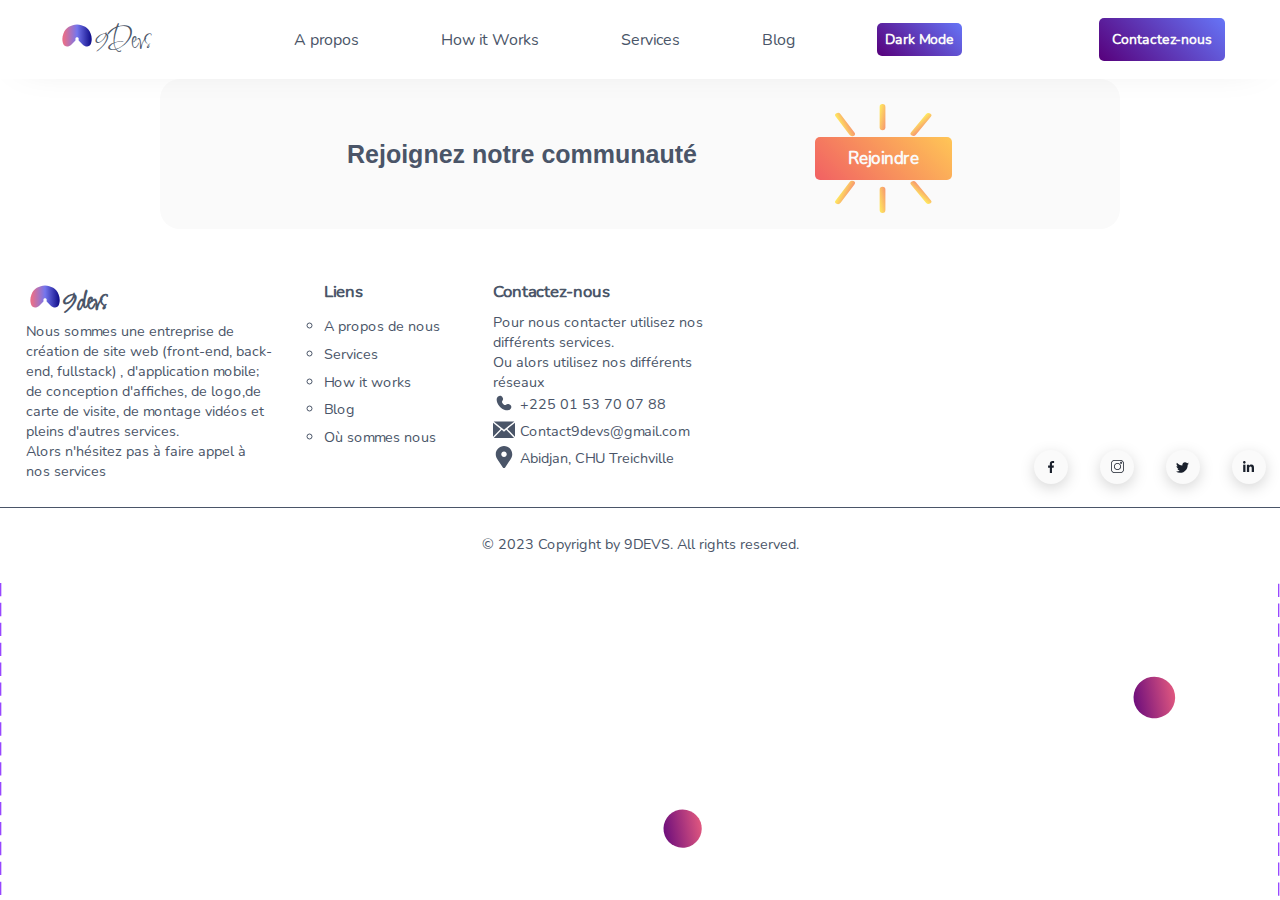
<file: index.html>
<!DOCTYPE html>
<html lang="fr">

<head>
  <meta charset="UTF-8">
  <meta name="viewport" content="width=device-width, initial-scale=1.0">
  <link rel="shortcut icon" href="assets/logo/logo.svg" type="image/x-icon">
  <!-- lien des styles css -->
  <link rel="stylesheet" href="css/config.css">
  <link rel="stylesheet" href="css/config-responsive.css">
  <!-- lien des scripts js -->
  <script src="script/switchTheme.js" defer></script>
  <title>9devs - About Us</title>
</head>

<body>
  <nav id="nav">
    <div class="logo">9Devs</div>
    <ul class="liste_onglets">
      <li><a href="index.html">A propos</a></li>
      <li><a href="pages/howItWorks.html">How it Works</a></li>
      <li><a href="pages/services.html">Services</a></li>
      <li><a href="pages/blog.html">Blog</a></li>
      <li class="switch bouton_contact">Dark Mode </li>
    </ul>
    <a href="pages/contactUs.html" class="bouton_contact">Contactez-nous</a>
  </nav>
  <main id="main">

  </main>
  <footer id="footer">
    <div class="top_footer">

      Rejoignez notre communauté
      <div class="join">
        <img src="assets/logo/rayons-soleil.svg" alt="rayons-soleil">
        <a href="pages/contactUs.html">Rejoindre</a>
        <img src="assets/logo/rayon-soleil-2.svg" alt="rayon-soleil-2">
      </div>

    </div>
    <div class="big_footer">
      <div class="footer_part1">
        <h3 class="logo">9devs</h3>
        <p>Nous sommes une entreprise de création de site web (front-end, back-end, fullstack) , d'application mobile;
          de conception d'affiches, de logo,de carte de visite, de montage vidéos et pleins d'autres services. <br>
          Alors n'hésitez pas à faire appel à nos services </p>
      </div>
      <div class="footer_part2">
        <h3>Liens</h3>
        <ul class="footer_liens_liste">
          <li style="list-style-type: circle;"><a href="index.html">A propos de nous</a></li>
          <li style="list-style-type: circle;"><a href="pages/services.html">Services</a></li>
          <li style="list-style-type: circle;"><a href="pages/howItWorks.html">How it works</a></li>
          <li style="list-style-type: circle;"><a href="pages/blog.html">Blog</a></li>
          <li style="list-style-type: circle;"><a href="pages/contactUs.html">Où sommes nous</a></li>
        </ul>
      </div>
      <div class="footer_part3">
        <h3>Contactez-nous</h3>
        <div>
          <p>Pour nous contacter utilisez nos différents services. <br>
            Ou alors utilisez nos différents réseaux
          </p>
          <p class="tel">+225 01 53 70 07 88</p>
          <p class="email"><a href="mailto:contact9devs@gmail.com">Contact9devs@gmail.com</a></p>
          <p class="location">Abidjan, CHU Treichville</p>
        </div>
      </div>
      <div class="footer_part4">
        <div>
          <a href="https://m.facebook.com/profile.php/?id=61555759088812" target="_blank"><img
              src="assets/logo/facebook-icon.svg" alt="facebook-icon"></a>
          <a href="https://www.instagram.com/9devs?igsh=MTV3YjNvcnE5bDBubg%3DM3D&utm_source=qr" target="_blank"><img
              src="assets/logo/instagram-icon.svg" alt="instagram-icon"></a>
          <a href="https://x.com/9Devs_?t=2M3JCTbmyfxOO46z1fjOEw&s=09" target="_blank">
            <img src="assets/logo/twitter-icon.svg" alt="twitter-icon"></a>
          <a href="https://ci.linkedin.com/in/contact-devs-045b092b0" target="_blank"> <img
              src="assets/logo/linkedin-icon.svg" alt="linkedin-icon"></a>
        </div>
      </div>
    </div>
    <div class="section_copyright">© 2023 Copyright by 9DEVS. All rights reserved.</div>
  </footer>
</body>

</html>
</file>
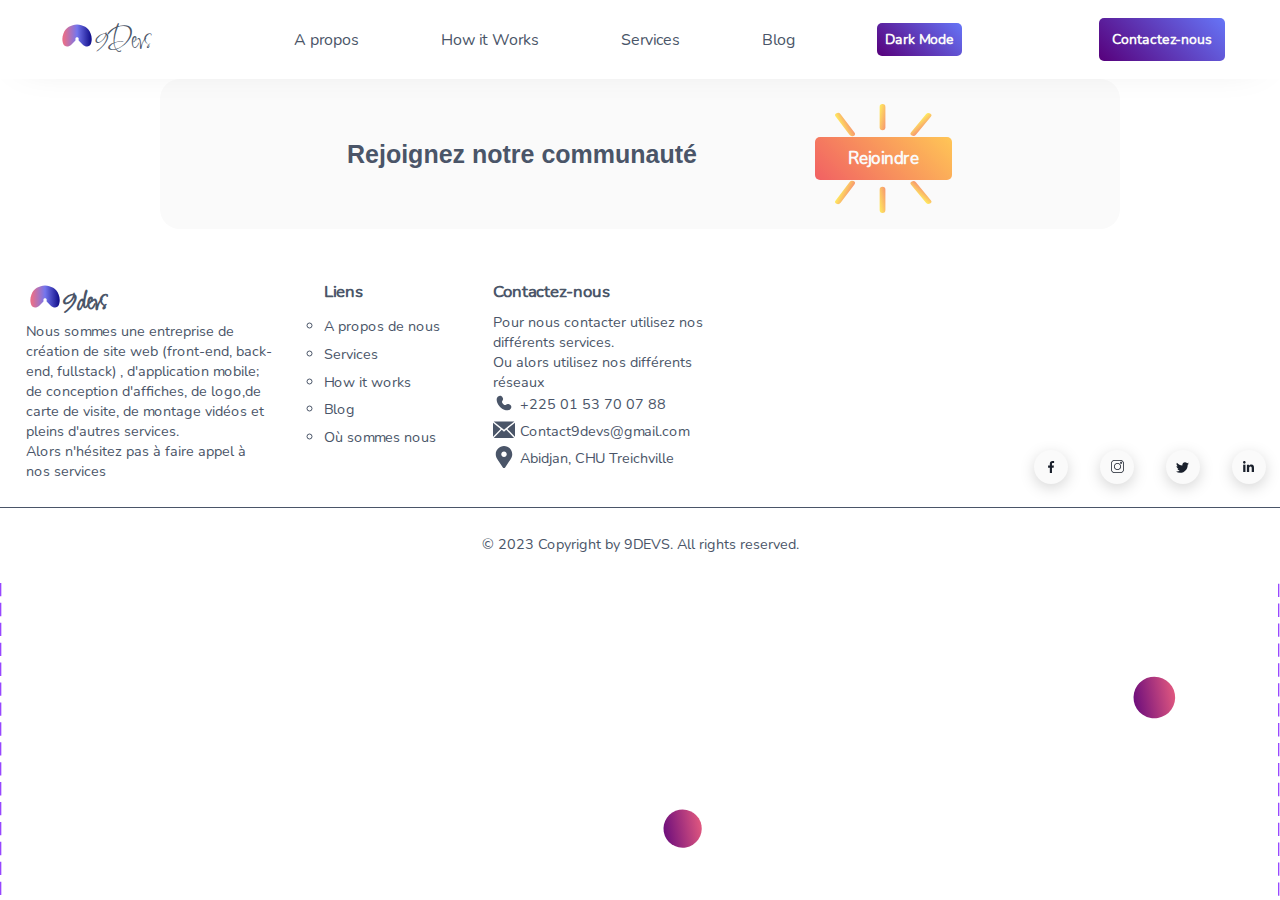
<file: pages/blog.html>
<!DOCTYPE html>
<html lang="fr">

<head>
  <meta charset="UTF-8">
  <meta name="viewport" content="width=device-width, initial-scale=1.0">
  <link rel="shortcut icon" href="../assets/logo/logo.svg" type="image/x-icon">
  <!-- lien des styles css -->
  <link rel="stylesheet" href="../css/config.css">
  <link rel="stylesheet" href="../css/config-responsive.css">
  <!-- lien des scripts js -->
  <script src="../script/switchTheme.js" defer></script>
  <title>9devs - blog</title>
</head>

<body>
  <nav id="nav">
    <div class="logo">9Devs</div>
    <ul class="liste_onglets">
      <li><a href="../index.html">A propos</a></li>
      <li><a href="howItWorks.html">How it Works</a></li>
      <li><a href="services.html">Services</a></li>
      <li><a href="blog.html">Blog</a></li>
      <li class="switch bouton_contact">Dark Mode </li>
    </ul>
    <a href="contactUs.html" class="bouton_contact">Contactez-nous</a>
  </nav>
  <main id="main">

  </main>
  <footer id="footer">
    <div class="top_footer">

      Rejoignez notre communauté
      <div class="join">
        <img src="../assets/logo/rayons-soleil.svg" alt="rayons-soleil">
        <a href="#">Rejoindre</a>
        <img src="../assets/logo/rayon-soleil-2.svg" alt="rayon-soleil-2">
      </div>

    </div>
    <div class="big_footer">
      <div class="footer_part1">
        <h3 class="logo">9devs</h3>
        <p>Nous sommes une entreprise de création de site web (front-end, back-end, fullstack) , d'application mobile;
          de conception d'affiches, de logo,de carte de visite, de montage vidéos et pleins d'autres services. <br>
          Alors n'hésitez pas à faire appel à nos services </p>
      </div>
      <div class="footer_part2">
        <h3>Liens</h3>
        <ul class="footer_liens_liste">
          <li style="list-style-type: circle;"><a href="../index.html">A propos de nous</a></li>
          <li style="list-style-type: circle;"><a href="services.html">Services</a></li>
          <li style="list-style-type: circle;"><a href="howItWorks.html">How it works</a></li>
          <li style="list-style-type: circle;"><a href="blog.html">Blog</a></li>
          <li style="list-style-type: circle;"><a href="contactUs.html">Où sommes nous</a></li>
        </ul>
      </div>
      <div class="footer_part3">
        <h3>Contactez-nous</h3>
        <div>
          <p>Pour nous contacter utilisez nos différents services. <br>
            Ou alors utilisez nos différents réseaux
          </p>
          <p class="tel">+225 01 53 70 07 88</p>
          <p class="email"><a href="mailto:contact9devs@gmail.com">Contact9devs@gmail.com</a></p>
          <p class="location">Abidjan, CHU Treichville</p>
        </div>
      </div>
      <div class="footer_part4">
        <div>
          <a href="https://m.facebook.com/profile.php/?id=61555759088812" target="_blank"><img
              src="../assets/logo/facebook-icon.svg" alt="facebook-icon"></a>
          <a href="https://www.instagram.com/9devs?igsh=MTV3YjNvcnE5bDBubg%3DM3D&utm_source=qr" target="_blank"><img
              src="../assets/logo/instagram-icon.svg" alt="instagram-icon"></a>
          <a href="https://x.com/9Devs_?t=2M3JCTbmyfxOO46z1fjOEw&s=09" target="_blank">
            <img src="../assets/logo/twitter-icon.svg" alt="twitter-icon"></a>
          <a href="https://ci.linkedin.com/in/contact-devs-045b092b0" target="_blank"> <img
              src="../assets/logo/linkedin-icon.svg" alt="linkedin-icon"></a>
        </div>
      </div>
    </div>
    <div class="section_copyright">© 2023 Copyright by 9DEVS. All rights reserved.</div>
  </footer>
</body>

</html>
</file>
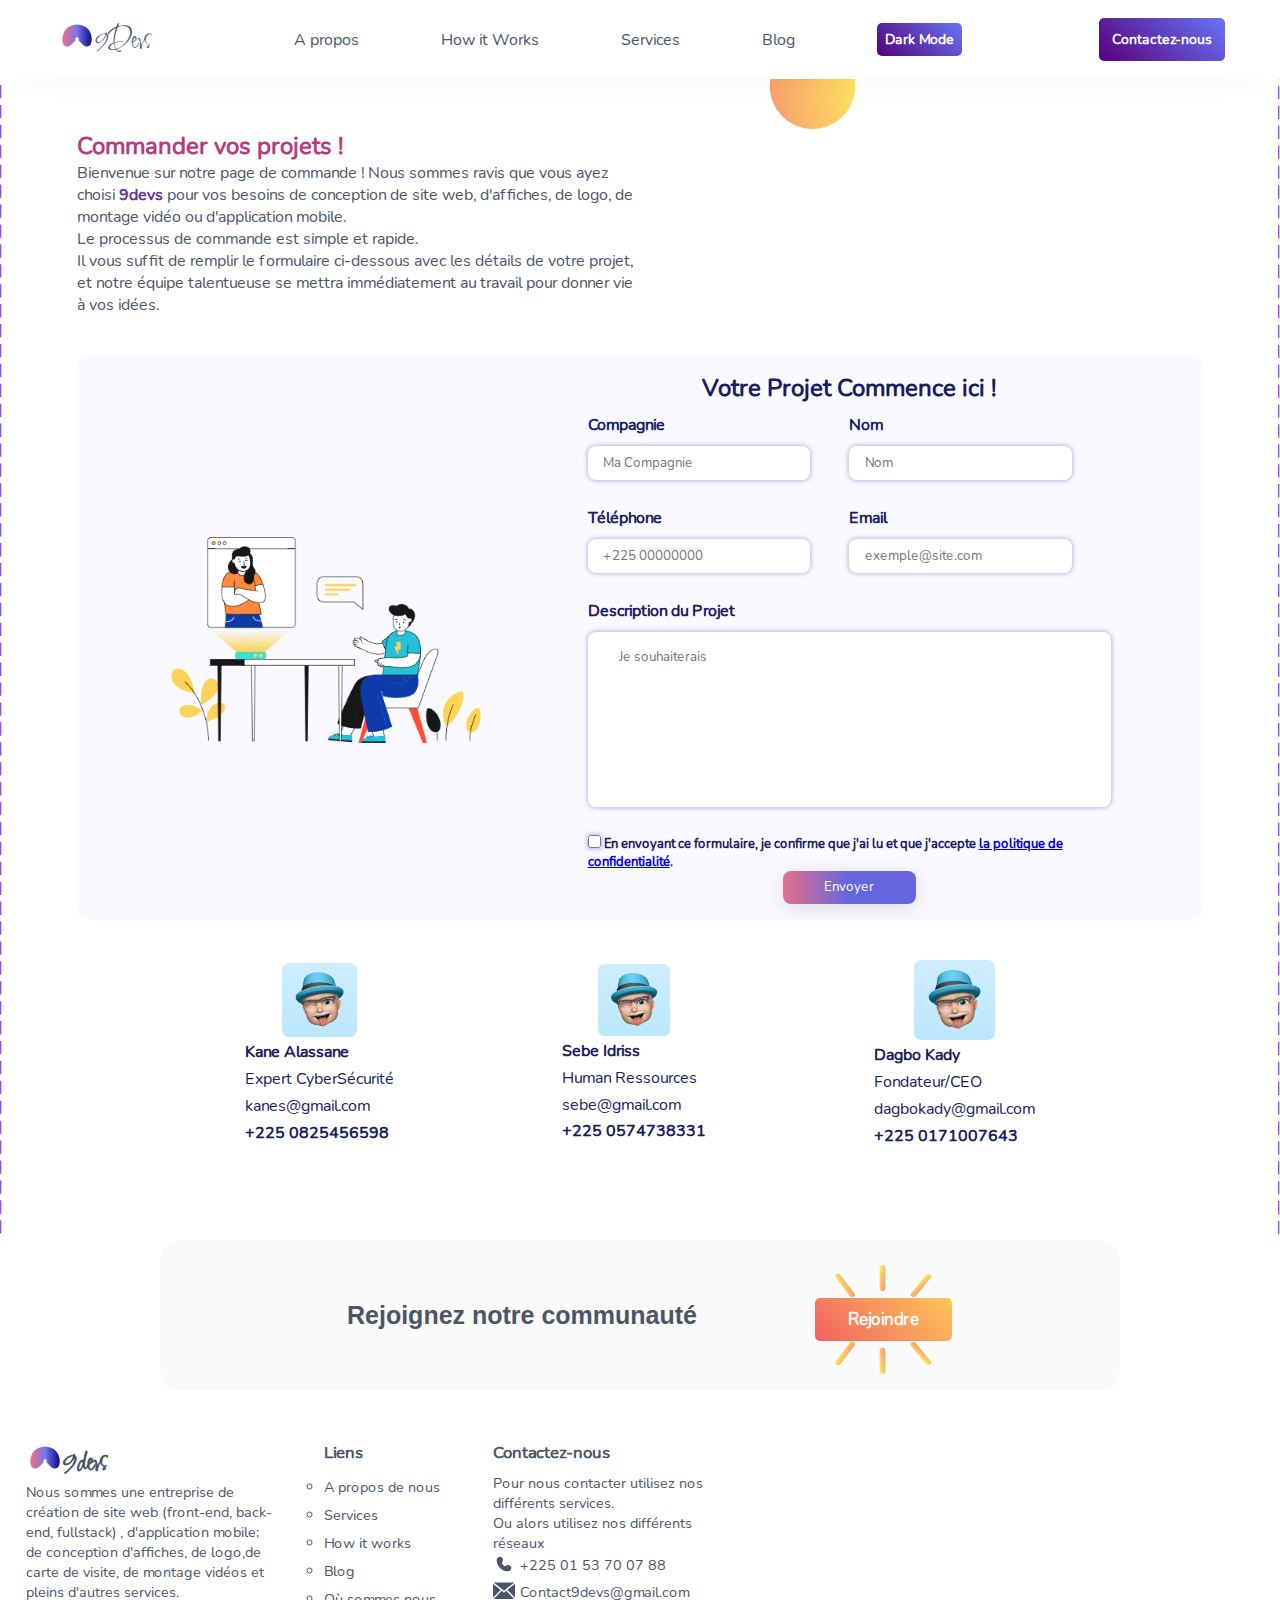
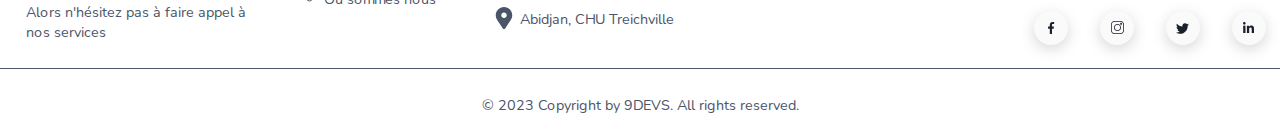
<file: pages/contactUs.html>
<!DOCTYPE html>
<html lang="fr">

<head>
  <meta charset="UTF-8">
  <meta name="viewport" content="width=device-width, initial-scale=1.0">
  <link rel="shortcut icon" href="../assets/logo/logo.svg" type="image/x-icon">
  <!-- lien des styles css -->
  <link rel="stylesheet" href="../css/config.css">
  <link rel="stylesheet" href="../css/contact.css">
  <link rel="stylesheet" href="../css/config-responsive.css">
  <!-- lien des scripts js -->
  <script src="../script/switchTheme.js" defer></script>
  <title>9devs - Contact Us</title>
</head>

<body>
  <nav id="nav">
    <div class="logo">9Devs</div>
    <ul class="liste_onglets">
      <li><a href="../index.html">A propos</a></li>
      <li><a href="howItWorks.html">How it Works</a></li>
      <li><a href="services.html">Services</a></li>
      <li><a href="blog.html">Blog</a></li>
      <li class="switch bouton_contact">Dark Mode </li>
    </ul>
    <a href="contactUs.html" class="bouton_contact">Contactez-nous</a>
  </nav>
  <!-- debut du corps -->
  <main id="main">
    <div class="top">
      <h2>Commander vos projets !</h2>
      <p>Bienvenue sur notre page de commande ! Nous sommes ravis que vous ayez choisi <span
          class="bold_words">9devs</span> pour
        vos besoins de conception de site web, d'affiches, de logo, de montage vidéo ou d'application mobile. <br>Le
        processus de commande est simple et rapide. <br>Il vous suffit de remplir le formulaire ci-dessous avec les
        détails
        de votre projet, et notre équipe talentueuse se mettra immédiatement au travail pour donner vie à vos idées.
      </p>
    </div>
    <div class="form">
      <img src="../assets/logo/commande.svg" alt="">
      <form action="#" method="post" id="formulaire">
        <h2>Votre Projet Commence ici !</h2>
        <div class="champs">
          <div class="half">
            <label for="company">Compagnie</label>
            <input type="text" name="company" id="company" placeholder="Ma Compagnie">
          </div>
          <div class="half"><label for="name">Nom</label>
            <input type="text" name="name" id="name" placeholder="Nom" required>
          </div>
          <div class="half">
            <label for="tel">Téléphone</label>
            <input type="tel" name="tel" id="tel" placeholder="+225 00000000" required>
          </div>

          <div class="half">
            <label for="email">Email</label>
            <input type="email" name="email" id="email" placeholder="exemple@site.com" required>
          </div>
          <div class="fullwidth">
            <label for="description">Description du Projet</label>
            <textarea name="description" id="description" cols="30" rows="8" placeholder="Je souhaiterais"></textarea>
          </div>
        </div>
        <div class="fullwidth privacy">
          <input type="checkbox" name="privacy" id="privacy">
          <label for="privacy">En envoyant ce formulaire, je confirme que j'ai lu et que j'accepte <a href="#"
              style="text-decoration: underline;">la politique de
              confidentialité</a>.</label>
        </div>
        <button type="submit">Envoyer</button>
      </form>
    </div>
    <div class="informations">
      <div class="card">
        <img src="../assets/images/idriss.png" alt="" class="photo_de_profil">
        <p class="form-name text">Kane Alassane</p>
        <p class="role text">Expert CyberSécurité</p>
        <p class="form-email text">kanes@gmail.com</p>
        <p class="form-tel text">+225 0825456598</p>
      </div>
      <div class="card">
        <img src="../assets/images/idriss.png" alt="" class="photo_de_profil">
        <p class="form-name text">Sebe Idriss</p>
        <p class="role text">Human Ressources</p>
        <p class="form-email text">sebe@gmail.com</p>
        <p class="form-tel text">+225 0574738331</p>
      </div>
      <div class="card">
        <img src="../assets/images/idriss.png" alt="" class="photo_de_profil">
        <p class="form-name text">Dagbo Kady</p>
        <p class="role text">Fondateur/CEO</p>
        <p class="form-email text">dagbokady@gmail.com</p>
        <p class="form-tel text">+225 0171007643</p>
      </div>
    </div>
  </main>
  <!-- fin du corps -->
  <footer id="footer">
    <div class="top_footer">

      Rejoignez notre communauté
      <div class="join">
        <img src="../assets/logo/rayons-soleil.svg" alt="rayons-soleil">
        <a href="#">Rejoindre</a>
        <img src="../assets/logo/rayon-soleil-2.svg" alt="rayon-soleil-2">
      </div>

    </div>
    <div class="big_footer">
      <div class="footer_part1">
        <h3 class="logo">9devs</h3>
        <p>Nous sommes une entreprise de création de site web (front-end, back-end, fullstack) , d'application mobile;
          de conception d'affiches, de logo,de carte de visite, de montage vidéos et pleins d'autres services. <br>
          Alors n'hésitez pas à faire appel à nos services </p>
      </div>
      <div class="footer_part2">
        <h3>Liens</h3>
        <ul class="footer_liens_liste">
          <li style="list-style-type: circle;"><a href="../index.html">A propos de nous</a></li>
          <li style="list-style-type: circle;"><a href="services.html">Services</a></li>
          <li style="list-style-type: circle;"><a href="howItWorks.html">How it works</a></li>
          <li style="list-style-type: circle;"><a href="blog.html">Blog</a></li>
          <li style="list-style-type: circle;"><a href="contactUs.html">Où sommes nous</a></li>
        </ul>
      </div>
      <div class="footer_part3">
        <h3>Contactez-nous</h3>
        <div>
          <p>Pour nous contacter utilisez nos différents services. <br>
            Ou alors utilisez nos différents réseaux
          </p>
          <p class="tel">+225 01 53 70 07 88</p>
          <p class="email"><a href="mailto:contact9devs@gmail.com">Contact9devs@gmail.com</a></p>
          <p class="location">Abidjan, CHU Treichville</p>
        </div>
      </div>
      <div class="footer_part4">
        <div>
          <a href="https://m.facebook.com/profile.php/?id=61555759088812" target="_blank"><img
              src="../assets/logo/facebook-icon.svg" alt="facebook-icon"></a>
          <a href="https://www.instagram.com/9devs?igsh=MTV3YjNvcnE5bDBubg%3DM3D&utm_source=qr" target="_blank"><img
              src="../assets/logo/instagram-icon.svg" alt="instagram-icon"></a>
          <a href="https://x.com/9Devs_?t=2M3JCTbmyfxOO46z1fjOEw&s=09" target="_blank">
            <img src="../assets/logo/twitter-icon.svg" alt="twitter-icon"></a>
          <a href="https://ci.linkedin.com/in/contact-devs-045b092b0" target="_blank"> <img
              src="../assets/logo/linkedin-icon.svg" alt="linkedin-icon"></a>
        </div>
      </div>
    </div>
    <div class="section_copyright">© 2023 Copyright by 9DEVS. All rights reserved.</div>
  </footer>
</body>

</html>
</file>
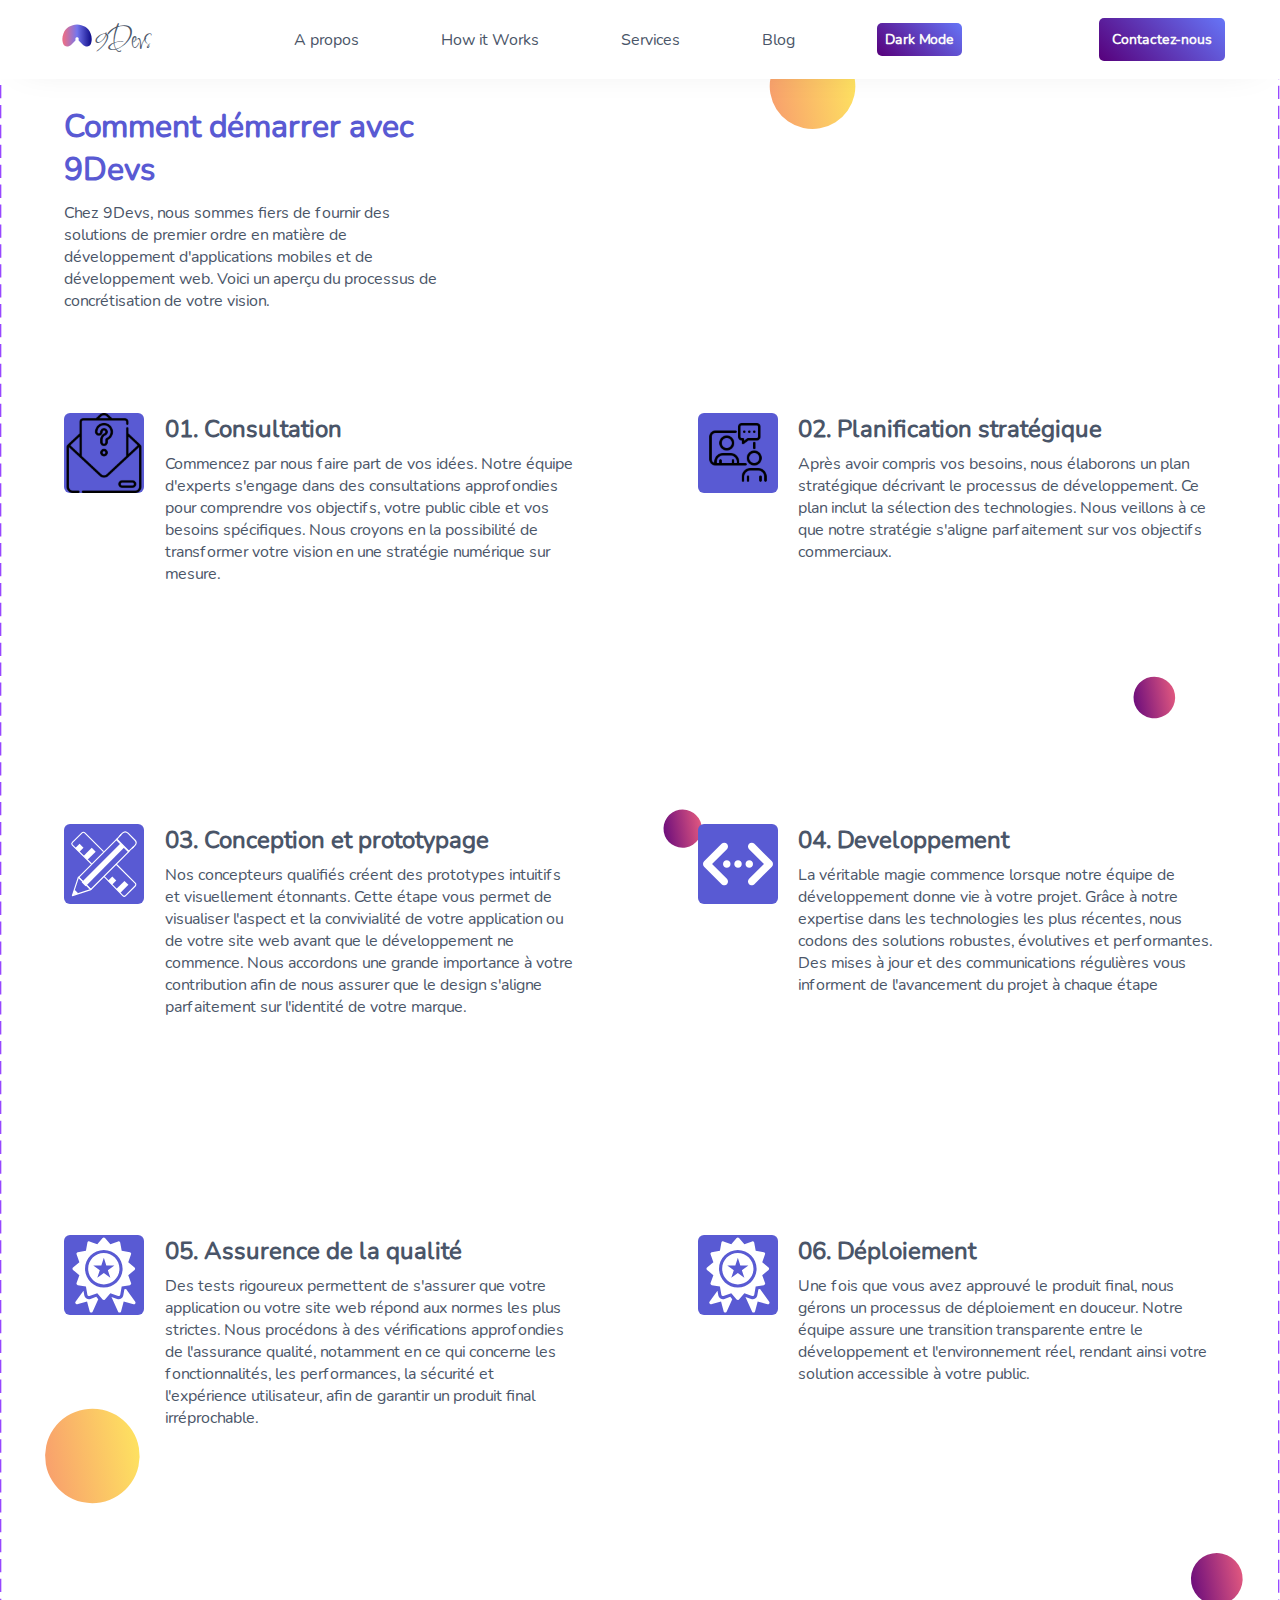
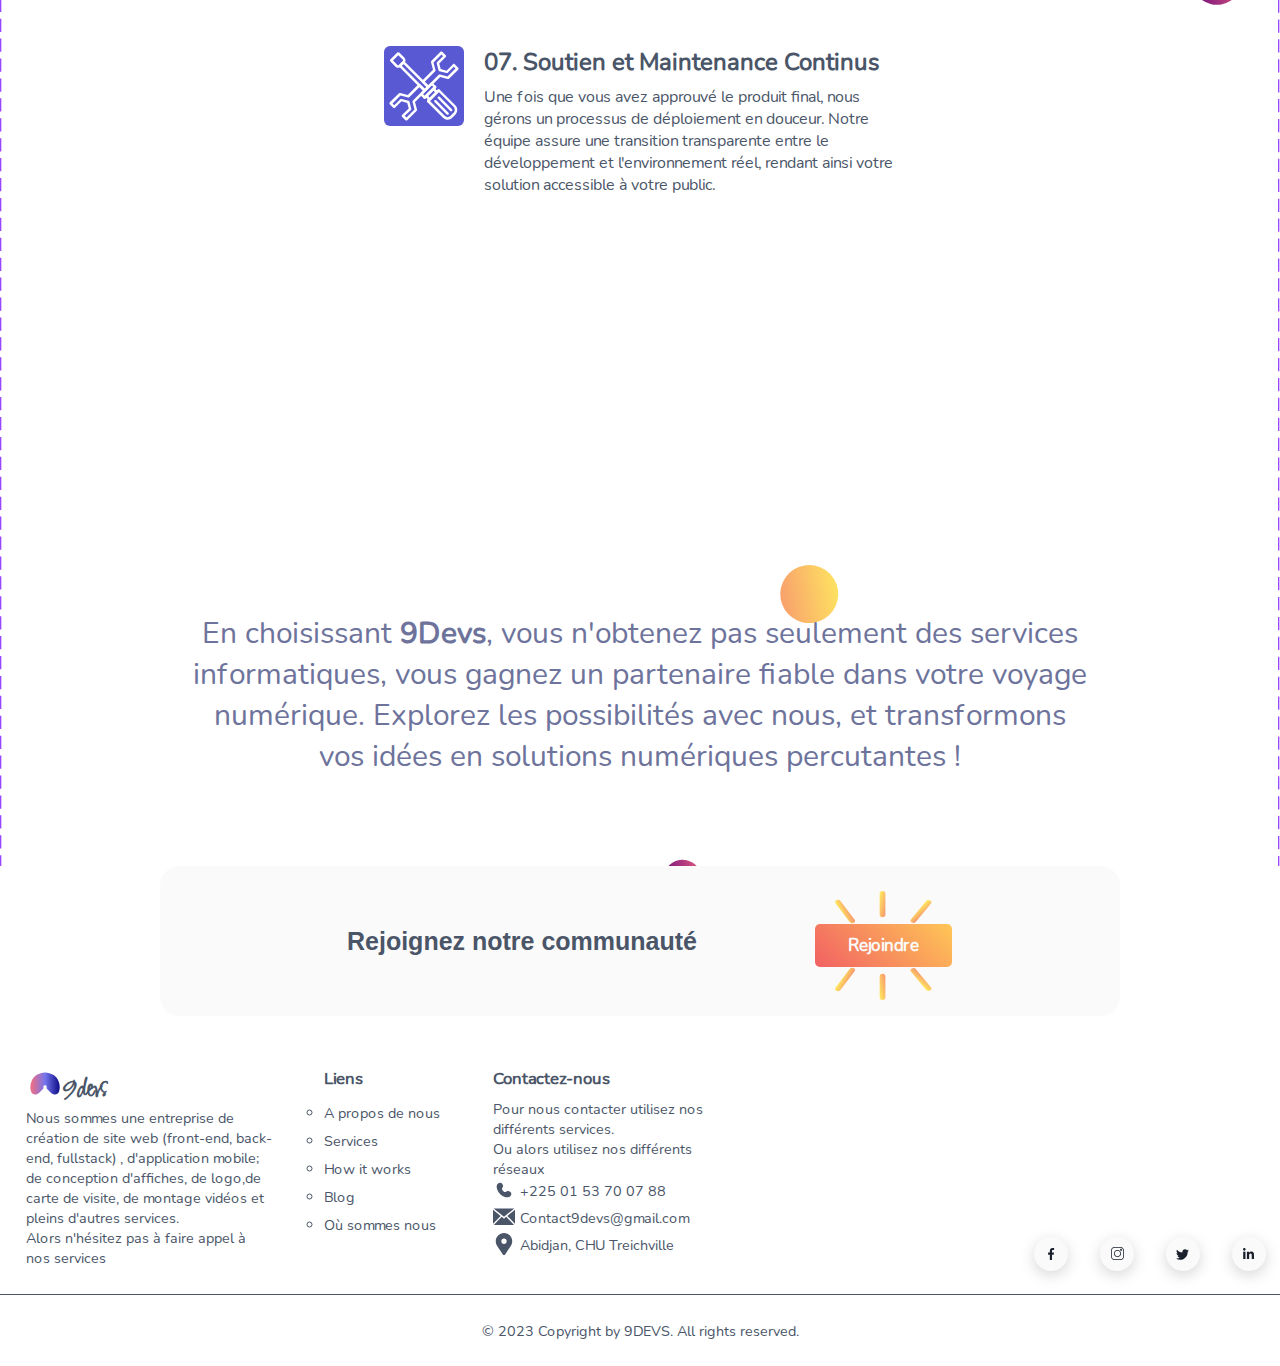
<file: pages/howItWorks.html>
<!DOCTYPE html>
<html lang="fr">

<head>
  <meta charset="UTF-8">
  <meta name="viewport" content="width=device-width, initial-scale=1.0">
  <link rel="shortcut icon" href="../assets/logo/logo.svg" type="image/x-icon">
  <!-- lien des styles css -->
  <link rel="stylesheet" href="../css/config.css">
  <link rel="stylesheet" href="../css/howItWorks.css">
  <link rel="stylesheet" href="../css/config-responsive.css">
  <!-- lien des scripts js -->
  <script src="../script/switchTheme.js" defer></script>
  <title>9devs - How Its Work</title>
</head>

<body>
  <nav id="nav">
    <div class="logo">9Devs</div>
    <ul class="liste_onglets">
      <li><a href="../index.html">A propos</a></li>
      <li><a href="howItWorks.html">How it Works</a></li>
      <li><a href="services.html">Services</a></li>
      <li><a href="blog.html">Blog</a></li>
      <li class="switch bouton_contact">Dark Mode </li>
    </ul>
    <a href="contactUs.html" class="bouton_contact">Contactez-nous</a>
  </nav>
  <main id="main" style="padding-top: 2%;background-color: transparent;color: var(--text-color);">
    <!--le contenu de la page-->

    <div class="grandT">
      <h1 style="color: #595AD3;">Comment démarrer avec 9Devs</h1>
      <p>Chez 9Devs, nous sommes fiers de fournir des solutions de premier ordre en matière de développement
        d'applications mobiles et de développement web. Voici un aperçu du processus de concrétisation de votre vision.
      </p>
    </div>

    <div class="D">
      <div class="vp1">
        <div class="pt1">
          <img src="../assets/logo/mail.svg" alt="" width="80px" height="80px"
            style="background-color: #595AD3; border-radius: 6px;">
          <div class="text1">
            <h2>01. Consultation</h2>
            <p style="margin-top: 8px;">Commencez par nous faire part de vos idées. Notre équipe d'experts s'engage dans
              des consultations approfondies pour comprendre vos objectifs, votre public cible et vos besoins
              spécifiques. Nous croyons en la possibilité de transformer votre vision en une stratégie numérique sur
              mesure.</p>
          </div>
        </div>
        <div class="pt2">
          <img src="../assets/logo/discussion.svg" alt="" width="80px" height="80px"
            style="background-color: #595AD3; border-radius: 6px;">
          <div class="text2">
            <h2>02. Planification stratégique</h2>
            <p style="margin-top: 8px;">Après avoir compris vos besoins, nous élaborons un plan stratégique décrivant le
              processus de développement. Ce plan inclut la sélection des technologies. Nous veillons à ce que notre
              stratégie s'aligne parfaitement sur vos objectifs commerciaux.</p>
          </div>
        </div>
      </div>

      <div class="vp2">
        <div class="pt3">
          <img src="../assets/logo/crayon-x-regle.svg" alt="" width="80px" height="80px"
            style="background-color: #595AD3; border-radius: 6px;">
          <div class="text3">
            <h2>03. Conception et prototypage</h2>
            <p style="margin-top: 8px;">Nos concepteurs qualifiés créent des prototypes intuitifs et visuellement
              étonnants. Cette étape vous permet de visualiser l'aspect et la convivialité de votre application ou de
              votre site web avant que le développement ne commence. Nous accordons une grande importance à votre
              contribution afin de nous assurer que le design s'aligne parfaitement sur l'identité de votre marque.</p>
          </div>
        </div>
        <div class="pt4">
          <img src="../assets/logo/code-crochet.svg" alt="" width="80px" height="80px"
            style="background-color: #595AD3; border-radius: 6px;">
          <div class="text4">
            <h2>04. Developpement</h2>
            <p style="margin-top: 8px;">La véritable magie commence lorsque notre équipe de développement donne vie à
              votre projet. Grâce à notre expertise dans les technologies les plus récentes, nous codons des solutions
              robustes, évolutives et performantes. Des mises à jour et des communications régulières vous informent de
              l'avancement du projet à chaque étape</p>
          </div>
        </div>
      </div>

      <div class="vp3">
        <div class="pt5">
          <img src="../assets/logo/badge-etoile.svg" alt="" width="80px" height="80px"
            style="background-color: #595AD3; border-radius: 6px;">
          <div class="text5">
            <h2>05. Assurence de la qualité</h2>
            <p style="margin-top: 8px;">Des tests rigoureux permettent de s'assurer que votre application ou votre site
              web répond aux normes les plus strictes. Nous procédons à des vérifications approfondies de l'assurance
              qualité, notamment en ce qui concerne les fonctionnalités, les performances, la sécurité et l'expérience
              utilisateur, afin de garantir un produit final irréprochable.</p>
          </div>
        </div>
        <div class="pt6">
          <img src="../assets/logo/badge-etoile.svg" alt="" width="80px" height="80px"
            style="background-color: #595AD3; border-radius: 6px;">
          <div class="text6">
            <h2>06. Déploiement</h2>
            <p style="margin-top: 8px;">Une fois que vous avez approuvé le produit final, nous gérons un processus de
              déploiement en douceur. Notre équipe assure une transition transparente entre le développement et
              l'environnement réel, rendant ainsi votre solution accessible à votre public.</p>
          </div>
        </div>
      </div>
      <div class="vp4">
        <img src="../assets/logo/Maintenance.svg" alt="" width="80px" height="80px"
          style="background-color: #595AD3; border-radius: 6px;">
        <div class="text7">
          <h2>07. Soutien et Maintenance Continus</h2>
          <p style="margin-top: 8px;">Une fois que vous avez approuvé le produit final, nous gérons un processus de
            déploiement en douceur. Notre équipe assure une transition transparente entre le développement et
            l'environnement réel, rendant ainsi votre solution accessible à votre public.</p>
        </div>
      </div>
    </div>

    <div class="Derp">
      <p style="text-align: center; font-size: 30px; color: #6D739B; margin-bottom: 10%;">
        En choisissant <strong>9Devs</strong>, vous n'obtenez pas seulement des services informatiques, vous gagnez un
        partenaire fiable dans votre voyage numérique.
        Explorez les possibilités avec nous, et transformons vos idées en solutions numériques percutantes !
      </p>
    </div>


  </main>
  <footer id="footer">
    <div class="top_footer">

      Rejoignez notre communauté
      <div class="join">
        <img src="../assets/logo/rayons-soleil.svg" alt="rayons-soleil">
        <a href="#">Rejoindre</a>
        <img src="../assets/logo/rayon-soleil-2.svg" alt="rayon-soleil-2">
      </div>

    </div>
    <div class="big_footer">
      <div class="footer_part1">
        <h3 class="logo">9devs</h3>
        <p>Nous sommes une entreprise de création de site web (front-end, back-end, fullstack) , d'application mobile;
          de conception d'affiches, de logo,de carte de visite, de montage vidéos et pleins d'autres services. <br>
          Alors n'hésitez pas à faire appel à nos services </p>
      </div>
      <div class="footer_part2">
        <h3>Liens</h3>
        <ul class="footer_liens_liste">
          <li style="list-style-type: circle;"><a href="../index.html">A propos de nous</a></li>
          <li style="list-style-type: circle;"><a href="services.html">Services</a></li>
          <li style="list-style-type: circle;"><a href="howItWorks.html">How it works</a></li>
          <li style="list-style-type: circle;"><a href="blog.html">Blog</a></li>
          <li style="list-style-type: circle;"><a href="contactUs.html">Où sommes nous</a></li>
        </ul>
      </div>
      <div class="footer_part3">
        <h3>Contactez-nous</h3>
        <div>
          <p>Pour nous contacter utilisez nos différents services. <br>
            Ou alors utilisez nos différents réseaux
          </p>
          <p class="tel">+225 01 53 70 07 88</p>
          <p class="email"><a href="mailto:contact9devs@gmail.com">Contact9devs@gmail.com</a></p>
          <p class="location">Abidjan, CHU Treichville</p>
        </div>
      </div>
      <div class="footer_part4">
        <div>
          <a href="https://m.facebook.com/profile.php/?id=61555759088812" target="_blank"><img
              src="../assets/logo/facebook-icon.svg" alt="facebook-icon"></a>
          <a href="https://www.instagram.com/9devs?igsh=MTV3YjNvcnE5bDBubg%3DM3D&utm_source=qr" target="_blank"><img
              src="../assets/logo/instagram-icon.svg" alt="instagram-icon"></a>
          <a href="https://x.com/9Devs_?t=2M3JCTbmyfxOO46z1fjOEw&s=09" target="_blank">
            <img src="../assets/logo/twitter-icon.svg" alt="twitter-icon"></a>
          <a href="https://ci.linkedin.com/in/contact-devs-045b092b0" target="_blank"> <img
              src="../assets/logo/linkedin-icon.svg" alt="linkedin-icon"></a>
        </div>
      </div>
    </div>
    <div class="section_copyright">© 2023 Copyright by 9DEVS. All rights reserved.</div>
  </footer>



</body>

</html>
</file>
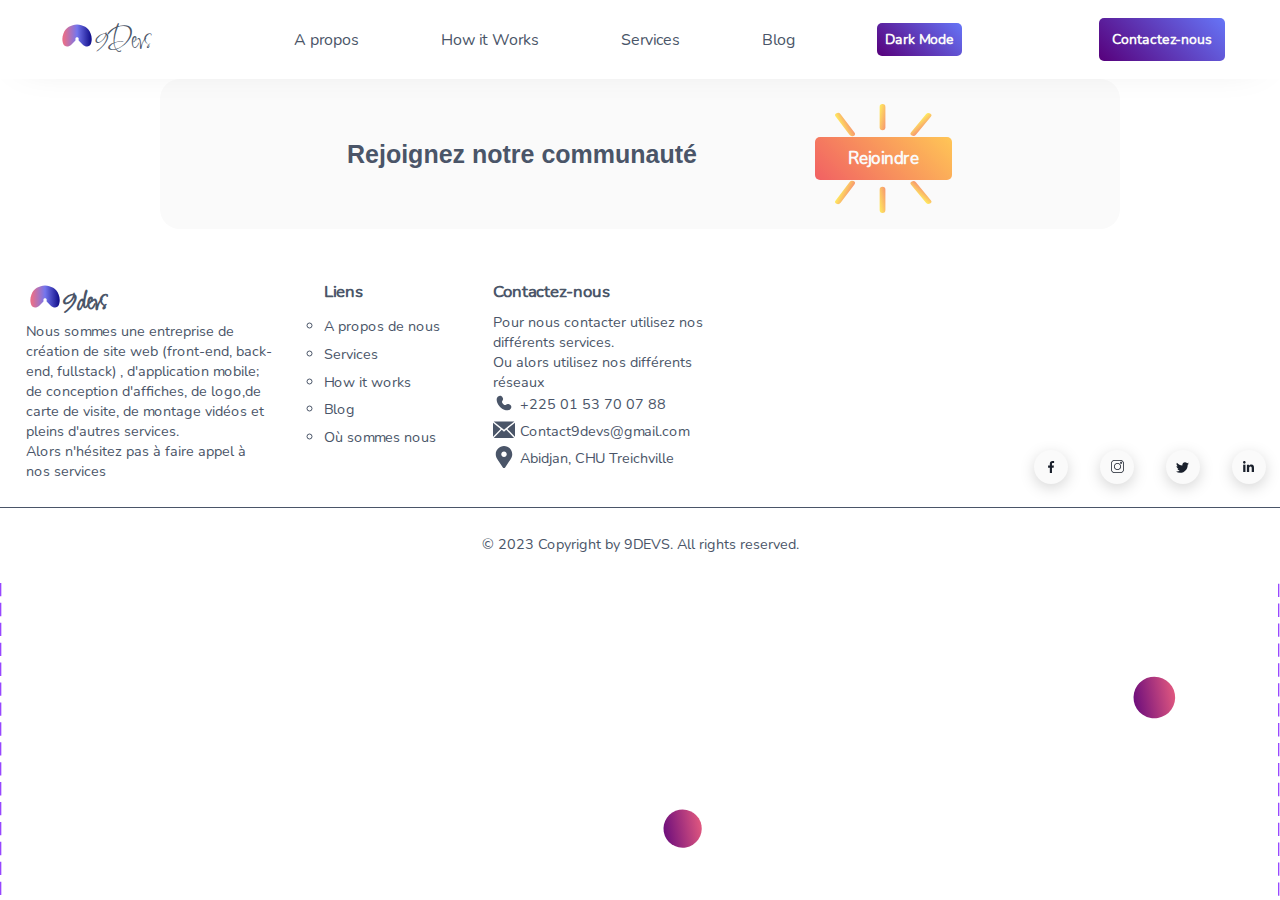
<file: pages/services.html>
<!DOCTYPE html>
<html lang="fr">

<head>
  <meta charset="UTF-8">
  <meta name="viewport" content="width=device-width, initial-scale=1.0">
  <link rel="shortcut icon" href="../assets/logo/logo.svg" type="image/x-icon">
  <!-- lien des styles css -->
  <link rel="stylesheet" href="../css/config.css">
  <link rel="stylesheet" href="../css/config-responsive.css">
  <!-- lien des scripts js -->
  <script src="../script/switchTheme.js" defer></script>
  <title>9devs - Services</title>
</head>

<body>
  <nav id="nav">
    <div class="logo">9Devs</div>
    <ul class="liste_onglets">
      <li><a href="../index.html">A propos</a></li>
      <li><a href="howItWorks.html">How it Works</a></li>
      <li><a href="services.html">Services</a></li>
      <li><a href="blog.html">Blog</a></li>
      <li class="switch bouton_contact">Dark Mode </li>
    </ul>
    <a href="contactUs.html" class="bouton_contact">Contactez-nous</a>
  </nav>
  <main id="main">

  </main>
  <footer id="footer">
    <div class="top_footer">

      Rejoignez notre communauté
      <div class="join">
        <img src="../assets/logo/rayons-soleil.svg" alt="rayons-soleil">
        <a href="#">Rejoindre</a>
        <img src="../assets/logo/rayon-soleil-2.svg" alt="rayon-soleil-2">
      </div>

    </div>
    <div class="big_footer">
      <div class="footer_part1">
        <h3 class="logo">9devs</h3>
        <p>Nous sommes une entreprise de création de site web (front-end, back-end, fullstack) , d'application mobile;
          de conception d'affiches, de logo,de carte de visite, de montage vidéos et pleins d'autres services. <br>
          Alors n'hésitez pas à faire appel à nos services </p>
      </div>
      <div class="footer_part2">
        <h3>Liens</h3>
        <ul class="footer_liens_liste">
          <li style="list-style-type: circle;"><a href="../index.html">A propos de nous</a></li>
          <li style="list-style-type: circle;"><a href="services.html">Services</a></li>
          <li style="list-style-type: circle;"><a href="howItWorks.html">How it works</a></li>
          <li style="list-style-type: circle;"><a href="blog.html">Blog</a></li>
          <li style="list-style-type: circle;"><a href="contactUs.html">Où sommes nous</a></li>
        </ul>
      </div>
      <div class="footer_part3">
        <h3>Contactez-nous</h3>
        <div>
          <p>Pour nous contacter utilisez nos différents services. <br>
            Ou alors utilisez nos différents réseaux
          </p>
          <p class="tel">+225 01 53 70 07 88</p>
          <p class="email"><a href="mailto:contact9devs@gmail.com">Contact9devs@gmail.com</a></p>
          <p class="location">Abidjan, CHU Treichville</p>
        </div>
      </div>
      <div class="footer_part4">
        <div>
          <a href="https://m.facebook.com/profile.php/?id=61555759088812" target="_blank"><img
              src="../assets/logo/facebook-icon.svg" alt="facebook-icon"></a>
          <a href="https://www.instagram.com/9devs?igsh=MTV3YjNvcnE5bDBubg%3DM3D&utm_source=qr" target="_blank"><img
              src="../assets/logo/instagram-icon.svg" alt="instagram-icon"></a>
          <a href="https://x.com/9Devs_?t=2M3JCTbmyfxOO46z1fjOEw&s=09" target="_blank">
            <img src="../assets/logo/twitter-icon.svg" alt="twitter-icon"></a>
          <a href="https://ci.linkedin.com/in/contact-devs-045b092b0" target="_blank"> <img
              src="../assets/logo/linkedin-icon.svg" alt="linkedin-icon"></a>
        </div>
      </div>
    </div>
    <div class="section_copyright">© 2023 Copyright by 9DEVS. All rights reserved.</div>
  </footer>
</body>

</html>
</file>
<file: css/config.css>
* {
  margin: 0;
  padding: 0;
  box-sizing: border-box;
  text-decoration: none;
  list-style-type: none;
  font-family: 'Nunito-Regular', sans-serif;
}

:root {
  --text-color: #4A5568;
  --background: #ffff;
  --button-text-color: #FAFAFA;
  --card-text-color:#16205F;
  --background-form:#F9F9FF;
  --box-shadow-nav:rgba(0, 0, 0, 0.15);
}

@font-face {
  font-family: 'Inspiration Regular';
  font-style: normal;
  font-weight: normal;
  src: local('Inspiration Regular'), url('../fonts/Inspiration-Regular.woff') format('woff');
}

@font-face {
  font-family: 'Nunito-Regular';
  src: url('../fonts/Nunito-Regular.woff2') format('woff2'),
    url('../fonts/Nunito-Regular.woff') format('woff'),
    url('../fonts/Nunito-Regular.ttf') format('truetype');
  font-weight: 400;
  font-display: swap;
  font-style: normal;
}


body {
  flex-direction: column;
  justify-content: space-between;
  width: 100%;
  height: 100%;
  display: flex;
  background: url("../assets/logo/bulles.svg");
  background-size: cover;
  background-repeat: no-repeat;

}

/* code css pour la nav-bar et le footer */
#nav {
  display: flex;
  justify-content: space-evenly;
  align-items: center;
  width: 100%;
  height: 79px;
  background-color: var(--background);
  box-shadow:
    0px 4px 40px -23px var(--box-shadow-nav);
  z-index: 2;
}

/* ------------------------------- */
.logo {
  width: 8%;
  text-align: center;
  font-family: 'Inspiration Regular';
  font-size: 2rem;
  color: var(--text-color);
}

.logo::before {
  content: url('../assets/logo/logo.svg');
  margin-right: 3%;
}

/* ------------------------------ */
.liste_onglets {
  display: flex;
  align-items: center;
  justify-content: space-evenly;
  width: 65%;
}

.liste_onglets li a,
.footer_part2 li a {
  font-weight: 500;
  color: var(--text-color);
}

/* --------------------------- */
.bouton_contact {
  padding: 0.9% 1%;
  border-radius: 5px;
  font-weight: 600;
  font-size: 14px;
  color: var(--button-text-color);
  background: linear-gradient(225deg, #6675F7 0%, #57007B 100%);
}

/* section footer */

#footer {
  display: flex;
  flex-direction: column;
  align-items: center;
  justify-content: space-between;
  width: 100%;
  height: 500px;
  font-size: 0.9rem;
  background-color: var(--background);
  color: var(--text-color);
}

#footer a {
  color: var(--text-color);
}

/* -------------------- */
.top_footer {
  display: flex;
  justify-content: space-evenly;
  align-items: center;
  width: 75%;
  height: 6em;
  margin-bottom: 3%;
  padding: 1em 2em;
  border-radius: 20px;
  font-family: 'Inter', sans-serif;
  font-style: normal;
  font-weight: 700;
  font-size: 25px;
  background: #FAFAFA;
}

.join {
  display: flex;
  flex-direction: column;
  align-items: center;
  height: 100%;
}

.join img {
  width: 100%;
  height: 33%;
}

#footer .join a {
  width: auto;
  height: auto;
  padding: 10% 33%;
  border-radius: 5px;
  font-size: 17px;
  color: var(--button-text-color);
  background: linear-gradient(225deg, #FFC656 0%, #F16063 100%);
}

/* ------------------------ */
.big_footer {
  display: flex;
  height: 70%;
  width: 100%;
  color: inherit;
}

/* --------------------- */
.footer_part1 {
  width: 27%;
  padding: 1% 2% 0;
}

.footer_part1 .logo {
  width: 86px;
}

/* ---------- */
.footer_part2 {
  width: 15%;
  height: 100%;
  padding: 1% 2% 0;
}

.footer_part2 ul,
.footer_part3,
.footer_part3 div {
  display: flex;
  flex-direction: column;
  justify-content: space-evenly;
  height: 65%;
  margin-top: 4%;
}

/* --------- */
.footer_part3 {
  justify-content: unset;
  align-content: center;
  width: 25%;
  height: 100%;
  margin-top: 0;
  padding: 1% 2% 0;
  color: inherit;
}


.tel::before,
.email::before,
.location::before {
  vertical-align: middle;
  margin-right: 2%;
}

.tel::before {
  content: url("../assets/logo/phone-rounded-svgrepo-com.svg");
}

.email::before {
  content: url("../assets/logo/mail-svgrepo-com.svg");
}

.location::before {
  content: url("../assets/logo/location-pin-svgrepo-com.svg");
}

/* --------------------------- */
.footer_part4 {
  position: relative;
  width: 30%;
  height: 100%;
  margin-left: 16%;
  padding: 1% 2% 0;
}

.footer_part4 div {
  position: absolute;
  right: 0;
  bottom: 0;
}

/* --------- */
.section_copyright {
  width: 100%;
  height: 5em;
  border-top: 0.1em solid var(--text-color);
  padding: 2% 0;
  text-align: center;
  color: var(--text-color);
  font-weight: 400;
  background-color: var(--background);
}
</file>
<file: css/config-responsive.css>
/* Tablettes  */
@media screen and (max-width: 1020px) {
  .footer_part3 div {
    height: 86%;
  }
}

@media screen and (max-width:835px) {
  .footer_part4 {
    width: 25%;
    margin-left: 6%;
  }
}


/* telephones 425px */
@media screen and (max-width: 534px) {
  #nav {
    justify-content: space-between;
    padding: 0 3rem;
    height: 55px;
  }

  .logo {
    width: 35%;
  }

  #nav .bouton_contact,
  .liste_onglets li {
    display: none;
  }

  .liste_onglets {
    width: 5%;
  }

  .liste_onglets li {
    position: absolute;
  }

  .liste_onglets::after {
    content: url('../assets/logo/menu-svgrepo-com.svg');
    vertical-align: middle;
    position: relative;
  }

  #footer {
    font-size: 0.6rem;
  }

  .top_footer {
    font-size: 0.8rem;
    margin-bottom: 0;
  }

  #footer .join a {
    font-size: 0.5rem;
  }

  .big_footer {
    height: max-content;
  }

  .big_footer>div {
    height: 100%;
  }

  .footer_part1 {
    width: 30%;
  }

  .footer_part1 p {
    line-height: 1.2rem;
  }

  .footer_part2 {
    width: auto;
    margin-left: 2%;
  }

  .footer_part3 {
    width: 35%;
  }

  .tel::before,
  .email::before,
  .location::before {
    display: none;
  }

  .footer_part4 {
    margin-left: 0;
    width: 10%;
  }

  .footer_part4 div {
    top: 10%;
  }

  .footer_part4 div img {
    width: 50px
  }
}

/* Mobiles  375px */
@media screen and (max-width: 375px) {
  #nav {
    height: 45px;
    padding: 0 1.1rem;
  }

  .top_footer {
    font-size: 0.6rem;
  }

  .footer_part4 div {
    right: 0;
  }
}

/* Mobiles  320px */
@media screen and (max-width: 332px) {


  .top_footer {
    font-size: 0.5rem;
    border-radius: 8px;
  }

  .join img {
    width: 75%;
    height: 25%;
  }

  #footer .join a {
    font-size: 0.45rem;
  }

  .footer_part1 .logo {
    width: 100%;
    text-align: center;
  }

  .big_footer {
    flex-direction: column;
  }

  .big_footer>div {
    width: 100%;
    text-align: center;
    align-items: center;
    margin-bottom: 3%;
  }

  .footer_part4,
  .footer_part4 div {
    position: static;
  }

}
</file>
<file: css/contact.css>
#main {
  display: flex;
  flex-direction: column;
  height: max-content;
  width: 100%;
  padding: 4% 6%;
  background-color: transparent;
}

#main>div {
  margin-bottom: 2.5rem;
}

#main .form,
#main .informations,
.card {
  display: flex;
  justify-content: space-evenly;
  align-items: center;
}

.bold_words {
  font-weight: bold;
  color: rebeccapurple;
}

/* ---------------- */
#main .top {
  width: 50%;
  color: var(--text-color);
}

.top h2 {
  color: #B53C7F;
}

/* ------------------- */

#main .form {
  justify-content: space-around;
  width: 100%;
  height: max-content;
  padding: 1em 2.5em;
  border-radius: 12px;
  background-color: var(--background-form);

}

.form img {
  width: 30%;
  height: auto;
}

form {
  align-items: center;
}

form,
form .champs>div {
  display: flex;
  flex-direction: column;
  justify-content: space-between;
  height: 100%;
  width: 50%;
}

.champs {
  display: flex;
  flex-wrap: wrap;
  width: 100%;
  justify-content: space-between;
}

.champs>div {
  margin-bottom: 1.7em;
}

.champs div label, form>h2 {
  margin-bottom: 10px;
}

form label,
form h2 {
  font-weight: bold;
  color: var(--card-text-color);
}

form input {
  width: 85%;
  padding: 3% 2% 3% 6%;
  border: none;
  border-radius: 8px;
  box-shadow: 0px 0px 4px 1px #9187cf9a;

}

form textarea {
  resize: none;
  text-wrap: wrap;
  padding: 3% 2% 3% 6%;
  border: none;
  border-radius: 8px;
  box-shadow: 0px 0px 4px 1px #9187cf9a;
}

form .champs .half {
  width: 50%;
}

fomr .champs .fullwidth,
#formulaire .fullwidth {
  width: 100%;
}

button {
  width: 10em;
  height: 2.5em;
  text-align: center;
  color: white;
  border: none;
  background: linear-gradient(90deg, #E4708D 0%, #6566DE 50%);
  box-shadow: 0px 4px 22px rgba(0, 0, 0, 0.12);
  border-radius: 8px;
}

.privacy #description {
  width: 100%;
  height: 100px;

}

input[name="description"] {
  height: 32px;
}

.form form .privacy {
  font-size: small;
}

form input[type="checkbox"] {
  width: auto;
}

/* ---------------------- */
#main .informations {
  width: 100%;
}

.card {
  height: 100%;
  align-items: normal;
  flex-direction: column;
}

.card p {
  margin: 0.15em 0;
}

.photo_de_profil {
  align-self: center;
  width: 50%;
  height: auto;
  margin-bottom: 1%;
}

.text {
  color: var(--card-text-color);
}

.form-tel,
.form-name {
  font-weight: bold;
}
/* ------------- */
</file>
<file: css/howItWorks.css>
p{
    color: inherit;
}
.grandT{
    width: 30%;
    height: 20vh;
    margin-left: 5%;
}

.grandT p{
    margin-top: 3%;
}

.D{
    width: 100%;
    height: 200vh;
    /* border: solid;  */
    margin-top: 10%;
    
}
.vp1{
    width: 90%;
    height: 20%;

    margin-top: 2%;
    margin-left: 5%;
    display: flex;
}

.pt1{
    height: 100%;
    width: 45%;
    /* border: solid; */
    display: flex;
    
}
.pt2{
    height: 200%;
    width: 45%;
    /* border: solid; */
    margin-left: 10%;
    display: flex;
}



.vp2{
    width: 90%;
    height: 20%;

    margin-top: 4%;
    margin-left: 5%;
    display: flex;
}

.pt3{
    height: 100%;
    width: 45%;
    /* border: solid; */
    display: flex;
    
}
.pt4{
    height: 100%;
    width: 45%;
    /* border: solid; */
    margin-left: 10%;
    display: flex;
}

.vp3{
    width: 90%;
    height: 20%;

    margin-top: 4%;
    margin-left: 5%;
    display: flex;
}

.pt5{
    height: 100%;
    width: 45%;
    /* border: solid; */
    display: flex;
    
}
.pt6{
    height: 100%;
    width: 45%;
    /* border: solid; */
    margin-left: 10%;
    display: flex;
}


.vp4{
    width: 40%;
    height: 20%;
    /* border: solid; */
    margin-top: 4%;
    margin-left: 30%;
    display: flex;
    
}  

.text1{
    width: 80%;
    margin-left: 4%;
}

.text2{
    width: 80%;
    margin-left: 4%;
}

.text2{
    width: 80%;
    margin-left: 4%;
}

.text3{
    width: 80%;
    margin-left: 4%;
}

.text4{
    width: 80%;
    margin-left: 4%;
}

.text5{
    width: 80%;
    margin-left: 4%;
}

.text6{
    width: 80%;
    margin-left: 4%;
}

.text7{
    width: 80%;
    margin-left: 4%;
}


.Derp{
    width: 70%;
    margin-left: 15%;
}
</file>
